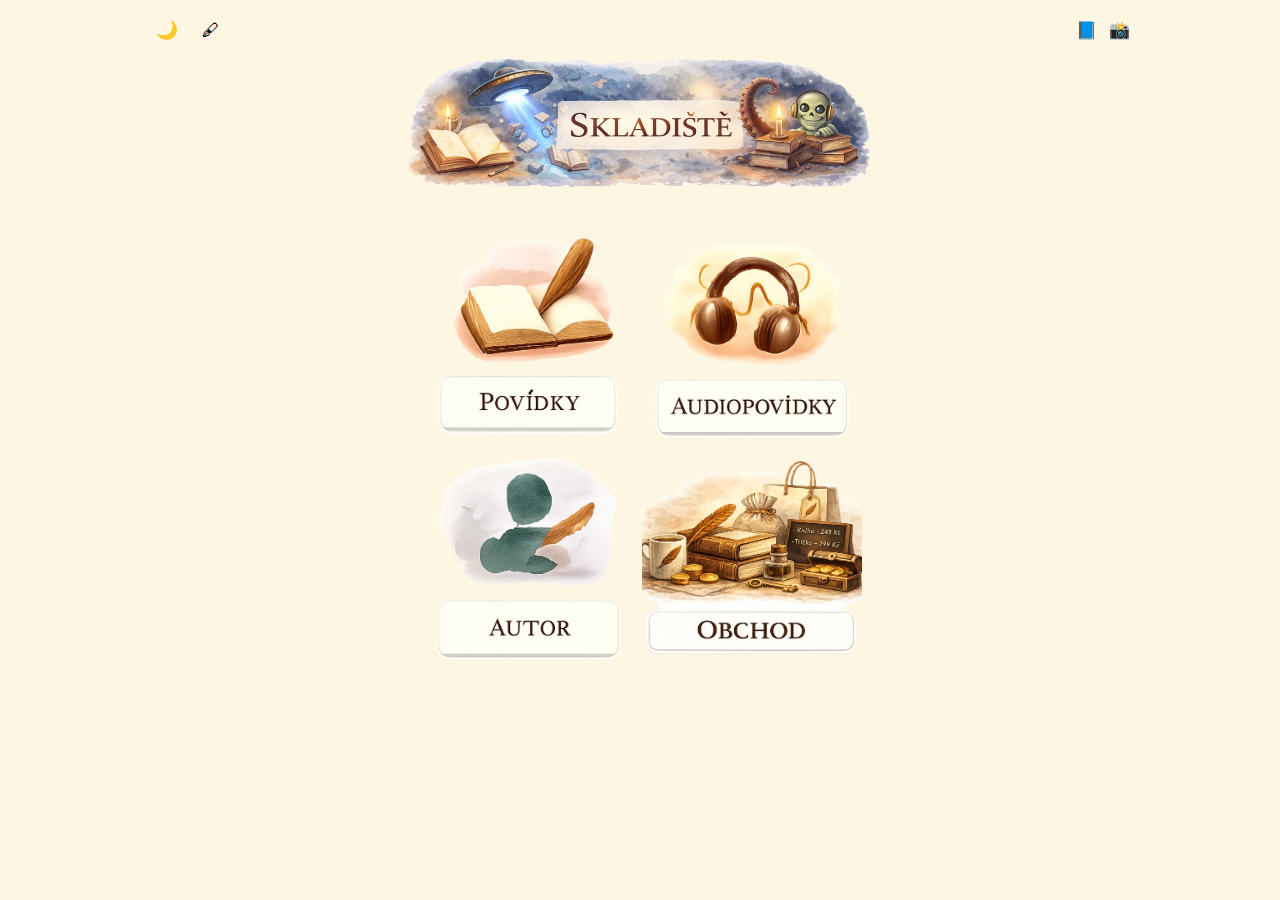
<file: index.html>
<!DOCTYPE html>
<html lang="cs">
<head>
  <meta charset="UTF-8">
  <meta name="viewport" content="width=device-width, initial-scale=1.0">
  <title>Skladiště</title>

  <link rel="stylesheet" href="css/style.css">
  <link rel="stylesheet" href="css/home.css">
</head>

<body class="light komfort">

<!-- HORNÍ LIŠTA -->
<header class="top-bar">

  <div class="left-controls">
    <button onclick="toggleTheme()" title="Světlý / tmavý režim">🌙</button>
    <button onclick="toggleReading()" title="Komfort / kompaktní">🖋</button>
  </div>

  <div class="right-controls">
    <a href="https://facebook.com" target="_blank" title="Facebook">📘</a>
    <a href="https://instagram.com" target="_blank" title="Instagram">📸</a>
  </div>

</header>

<!-- BANNER -->
<section class="banner-wrapper">
  <img
    src="assets/banners/home-light.png"
    data-light="assets/banners/home-light.png"
    data-dark="assets/banners/home-dark.png"
    class="theme-img banner-img"
    alt="Skladiště">
</section>

<!-- DLAŽDICE -->
<main class="tiles-grid">

  <a href="povidky.html" class="tile">
    <img
      src="assets/tiles/povidky-light.png"
      data-light="assets/tiles/povidky-light.png"
      data-dark="assets/tiles/povidky-dark.png"
      class="theme-img tile-img"
      alt="Povídky">
  </a>

  <a href="audiopovidky.html" class="tile">
    <img
      src="assets/tiles/audiopovidky-light.png"
      data-light="assets/tiles/audiopovidky-light.png"
      data-dark="assets/tiles/audiopovidky-dark.png"
      class="theme-img tile-img"
      alt="Audiopovídky">
  </a>

  <a href="autor.html" class="tile">
    <img
      src="assets/tiles/autor-light.png"
      data-light="assets/tiles/autor-light.png"
      data-dark="assets/tiles/autor-dark.png"
      class="theme-img tile-img"
      alt="Autor">
  </a>

  <a href="obchod.html" class="tile">
    <img
      src="assets/tiles/obchod-light.png"
      data-light="assets/tiles/obchod-light.png"
      data-dark="assets/tiles/obchod-dark.png"
      class="theme-img tile-img"
      alt="Obchod">
  </a>

</main>

<script src="js/main.js"></script>
</body>
</html>
</file>
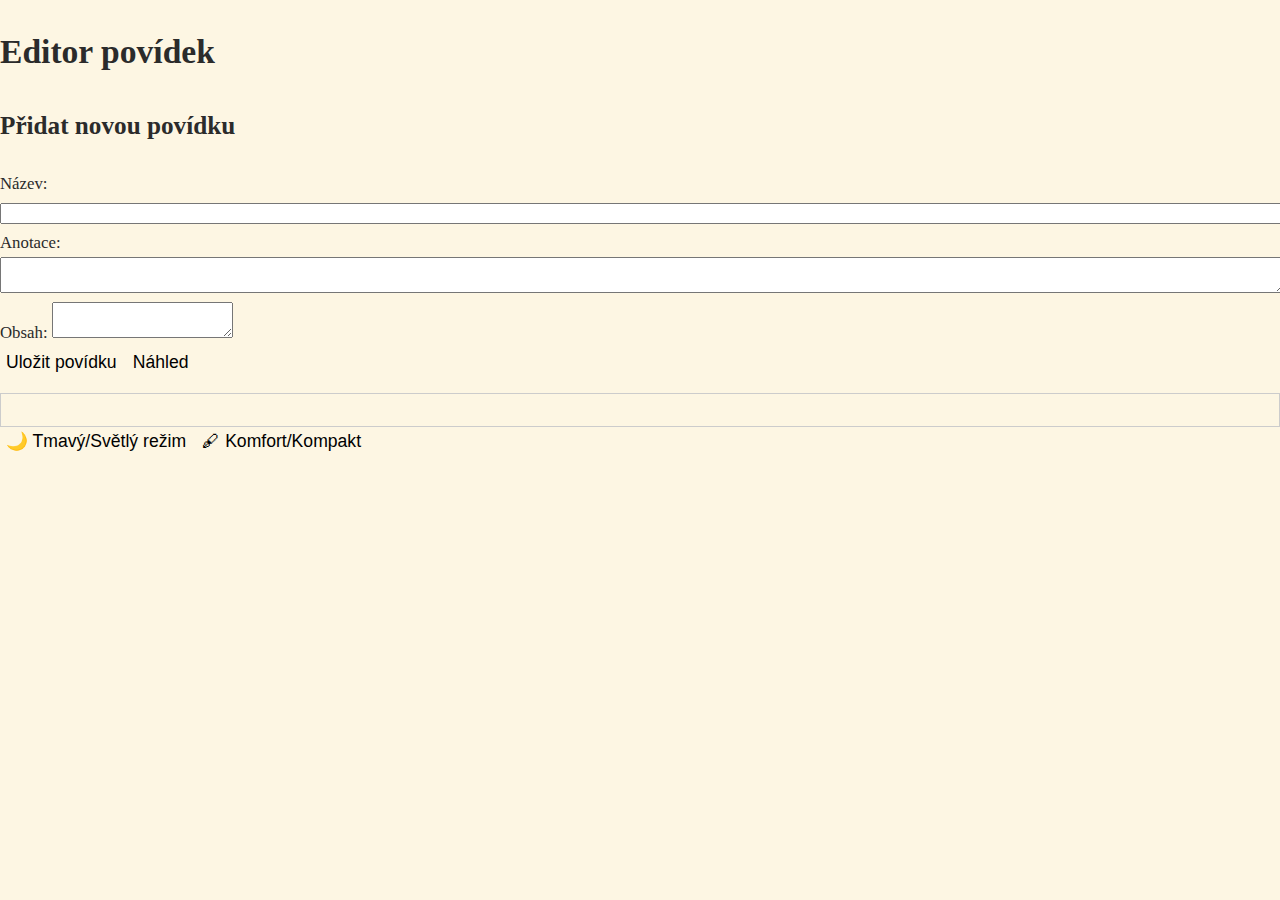
<file: admin.html>
<!DOCTYPE html>
<html lang="cs">
<head>
<meta charset="UTF-8">
<meta name="viewport" content="width=device-width, initial-scale=1.0">
<title>Editor povídek – administrace</title>
<link rel="stylesheet" href="css/style.css">
<script src="https://cdn.tiny.cloud/1/tlxgh1hiy34s3h2mx3idq6nfpc0hqdkjq3xolge00dz6x1xq/tinymce/6/tinymce.min.js" referrerpolicy="origin"></script>
</head>
<body class="komfort">

<header>
  <h1>Editor povídek</h1>
</header>

<section id="editor-section">
  <h2>Přidat novou povídku</h2>
  <label>Název:</label><br>
  <input type="text" id="title" style="width:100%;"><br>
  <label>Anotace:</label><br>
  <textarea id="description" rows="2" style="width:100%;"></textarea><br>
  <label>Obsah:</label>
  <textarea id="editor"></textarea><br>
  <button onclick="saveStory()">Uložit povídku</button>
  <button onclick="previewStory()">Náhled</button>
  <div id="preview" style="border:1px solid #ccc; padding:1rem; margin-top:1rem;"></div>
</section>

<footer>
  <button onclick="toggleDark()">🌙 Tmavý/Světlý režim</button>
  <button onclick="toggleLayout()">🖋 Komfort/Kompakt</button>
</footer>

<script src="js/main.js"></script>
<script>
tinymce.init({
  selector:'#editor',
  height:300,
  plugins:'link image media',
  toolbar:'undo redo | bold italic underline | alignleft aligncenter alignright | link image media | bullist numlist',
  menubar:false
});

// jednoduché heslo pro administraci
const editorPassword = '1793';
const access = prompt('Zadej heslo pro přístup do editoru:');
if(access !== editorPassword){
  alert('Špatné heslo. Editor nebude zobrazen.');
  document.getElementById('editor-section').style.display='none';
}

updateStoryList();
</script>

</body>
</html>
</file>
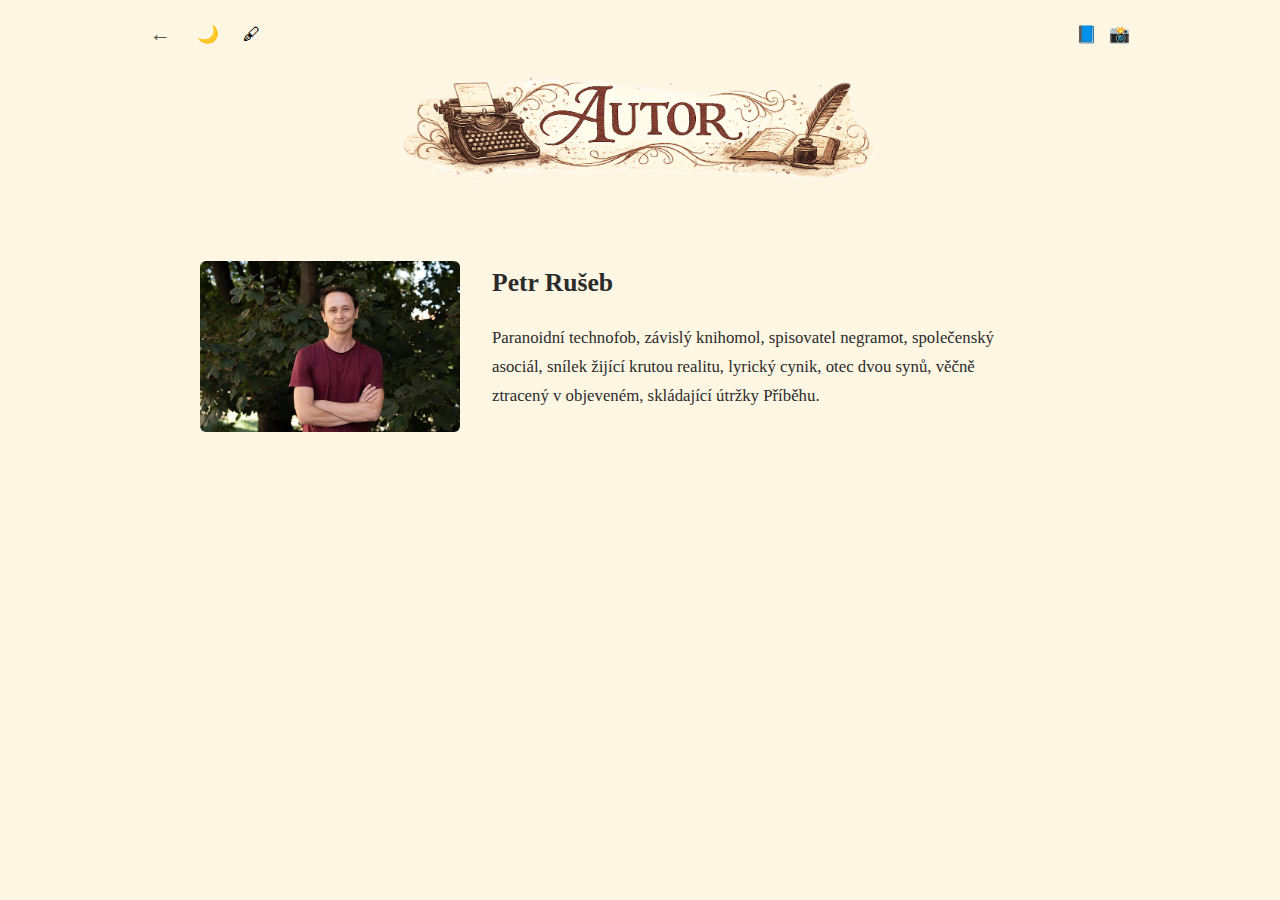
<file: autor.html>
<!DOCTYPE html>
<html lang="cs">
<head>
<meta charset="UTF-8">
<meta name="viewport" content="width=device-width, initial-scale=1.0">
<title>Autor</title>

<link rel="stylesheet" href="css/style.css">
<link rel="stylesheet" href="css/home.css">
<link rel="stylesheet" href="css/autor.css">
</head>

<body class="light komfort">

<header class="top-bar">

  <div class="left-controls">
    <a href="index.html" class="back-home" title="Zpět na hlavní stránku">←</a>

    <button onclick="toggleTheme()" title="Světlý / tmavý režim">🌙</button>
    <button onclick="toggleReading()" title="Komfort / kompaktní">🖋</button>
  </div>

  <div class="right-controls">
    <a href="https://facebook.com" target="_blank" title="Facebook">📘</a>
    <a href="https://instagram.com" target="_blank" title="Instagram">📸</a>
  </div>

</header>


<!-- BANNER -->
<section class="banner-wrapper">
  <img
    src="assets/banners/autor-light.png"
    data-light="assets/banners/autor-light.png"
    data-dark="assets/banners/autor-dark.png"
    class="theme-img banner-img"
    alt="Autor">
</section>

<!-- OBSAH -->
<main class="author-wrapper">

  <div class="author-photo">
    <img src="assets/author/autor.jpg" alt="Autor">
  </div>

  <div class="author-text">
    <h1>Petr Rušeb</h1>

    <p>
      Paranoidní technofob, závislý knihomol, spisovatel negramot, společenský asociál, snílek žijící krutou realitu, lyrický cynik, otec dvou synů, věčně ztracený v objeveném, skládající útržky Příběhu.
    </p>
  </div>

</main>

<script src="js/main.js"></script>
</body>
</html>
</file>
<file: css/style.css>
body {
  margin: 0;
  font-family: Georgia, serif;
  background-color: #fdf6e3;
  color: #2b2b2b;
  transition: background-color 0.3s ease, color 0.3s ease;
}

body.dark {
  background-color: #141622;
  color: #d8d8e0;
}

body.komfort {
  line-height: 1.75;
  font-size: 1.05rem;
}

body.kompakt {
  line-height: 1.4;
  font-size: 0.95rem;
}

button {
  background: none;
  border: none;
  cursor: pointer;
  font-size: 1.1rem;
}

a {
  color: inherit;
  text-decoration: none;
}

.back-home {
  font-size: 1.3rem;
  font-weight: bold;
  text-decoration: none;
  margin-right: 0.5rem;
  opacity: 0.8;
}

.back-home:hover {
  opacity: 1;
}
</file>
<file: css/home.css>
/* ===== HORNÍ LIŠTA ===== */

.top-bar {
  max-width: 980px;
  margin: 0 auto;
  padding: 1rem 1.5rem 0.5rem;
  display: flex;
  justify-content: space-between;
  align-items: center;
}

.left-controls,
.right-controls {
  display: flex;
  gap: 0.75rem;
}

/* ===== BANNER ===== */

.banner-wrapper {
  max-width: 880px;
  margin: 0 auto 1.2rem;
  padding: 0 1.5rem;
}

.banner-img {
  width: 100%;
  max-height: 140px;
  object-fit: contain;
}

/* ===== DLAŽDICE ===== */

.tiles-grid {
  max-width: 880px;
  margin: 0 auto;
  padding: 0 1.5rem 2rem;
  display: grid;

  grid-template-columns: repeat(2, auto);
  justify-content: center;

  gap: 0.3rem;   /* 🔴 KLÍČ: dlaždice TĚSNĚ U SEBE */
}

.tile {
  width: 220px;
  height: 220px;
  margin: 0 auto;
  display: flex;
  justify-content: center;
  align-items: center;
  transition: transform 0.25s ease;
}

.tile-img {
  max-width: 100%;
  max-height: 100%;
  object-fit: contain;
}

.tile:hover {
  transform: scale(1.04);
}

/* ===== MOBIL ===== */

@media (max-width: 700px) {
  .tiles-grid {
    grid-template-columns: 1fr 1fr;
    gap: 0.6rem;
  }

  .tile {
    width: 170px;
    height: 170px;
  }

  .banner-img {
    max-height: 110px;
  }
}
</file>
<file: css/autor.css>
.author-wrapper {
  max-width: 880px;
  margin: 0 auto;
  padding: 2rem 1.5rem 3rem;

  display: grid;
  grid-template-columns: 260px 1fr;
  gap: 2rem;
  align-items: start;
}

/* FOTO */

.author-photo img {
  width: 100%;
  height: auto;
  border-radius: 6px;
  display: block;
}

/* TEXT */

.author-text h1 {
  margin-top: 0;
  margin-bottom: 1rem;
  font-size: 1.6rem;
}

.author-text p {
  margin-bottom: 1rem;
  max-width: 520px;
}

/* MOBIL */

@media (max-width: 700px) {
  .author-wrapper {
    grid-template-columns: 1fr;
    gap: 1.5rem;
  }

  .author-photo {
    max-width: 240px;
  }
}
</file>
